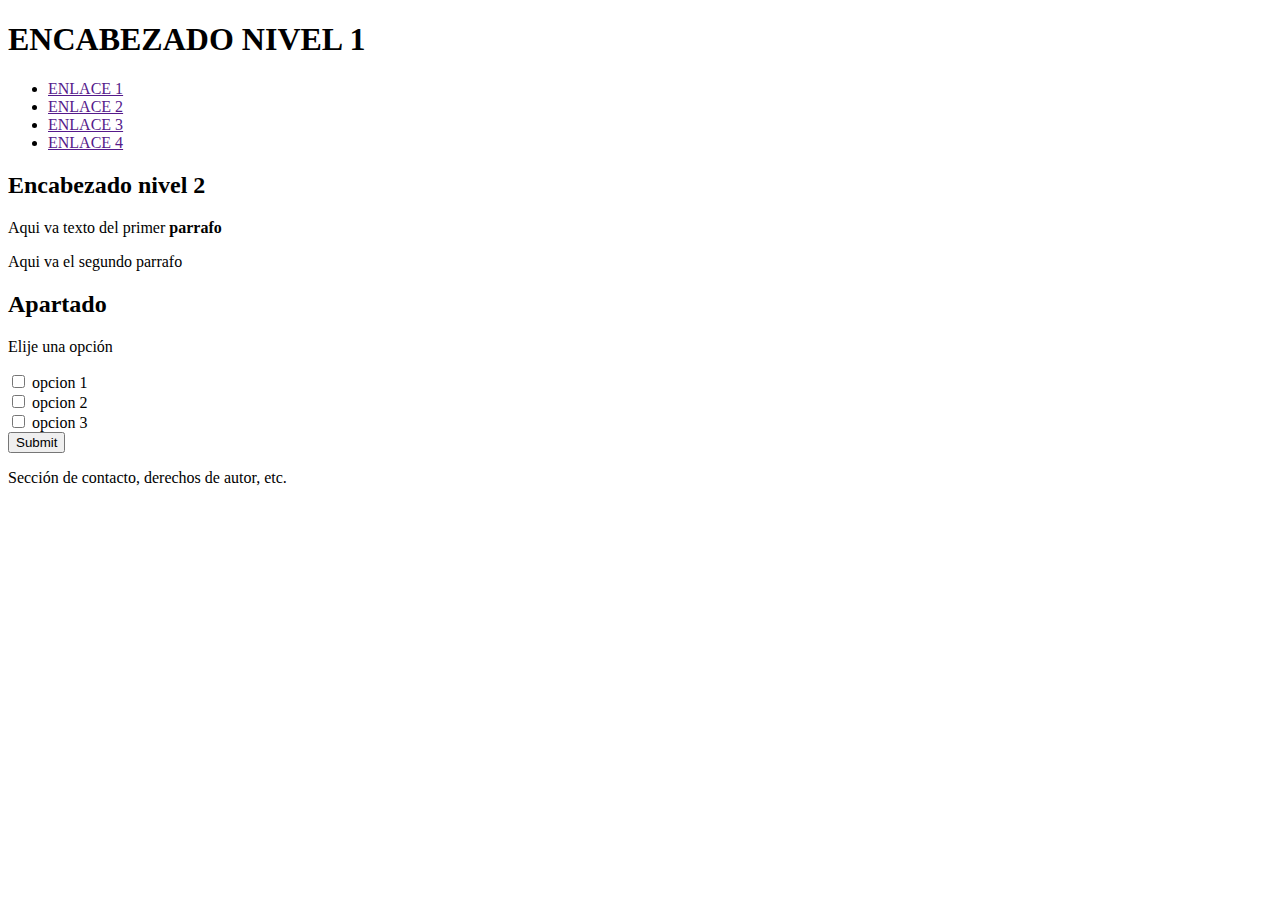
<file: EJERCICIOS/EVALUACION_HTML/index.html>
<!DOCTYPE html>
<html lang="en">
<head>
    <meta charset="UTF-8">
    <meta name="viewport" content="width=device-width, initial-scale=1.0">
    <title>Evaluacion html 😎 </title>
</head>

<body>
    <header> <h1> ENCABEZADO NIVEL 1</h1>
        <nav> 
            <ul> 
                <li><a href="">ENLACE 1</a></li>
                <li><a href="">ENLACE 2</a></li>
                <li><a href="">ENLACE 3</a></li>
                <li><a href="">ENLACE 4</a></li>
            </ul> 
        </nav>
    </header>

    <main>
        <section>
            <h2> Encabezado nivel 2 </h2> 
            <p> Aqui va texto del primer <b>parrafo</b> </p>
            <p> Aqui va el segundo parrafo</p>
        </section>
        <aside> 
            <h2> Apartado </h2>
            <p>Elije una opción </p>
            <input type="checkbox" name="opcion 1"> opcion 1 <br>
            <input type="checkbox" name="opcion 2"> opcion 2 <br>
            <input type="checkbox" name="opcion 3"> opcion 3 <br>
            <input type="submit">
        </aside>     
    </main>
</body>

<footer> 
    <p>Sección de contacto, derechos de autor, etc.</p>
</footer>   
</html>
</file>
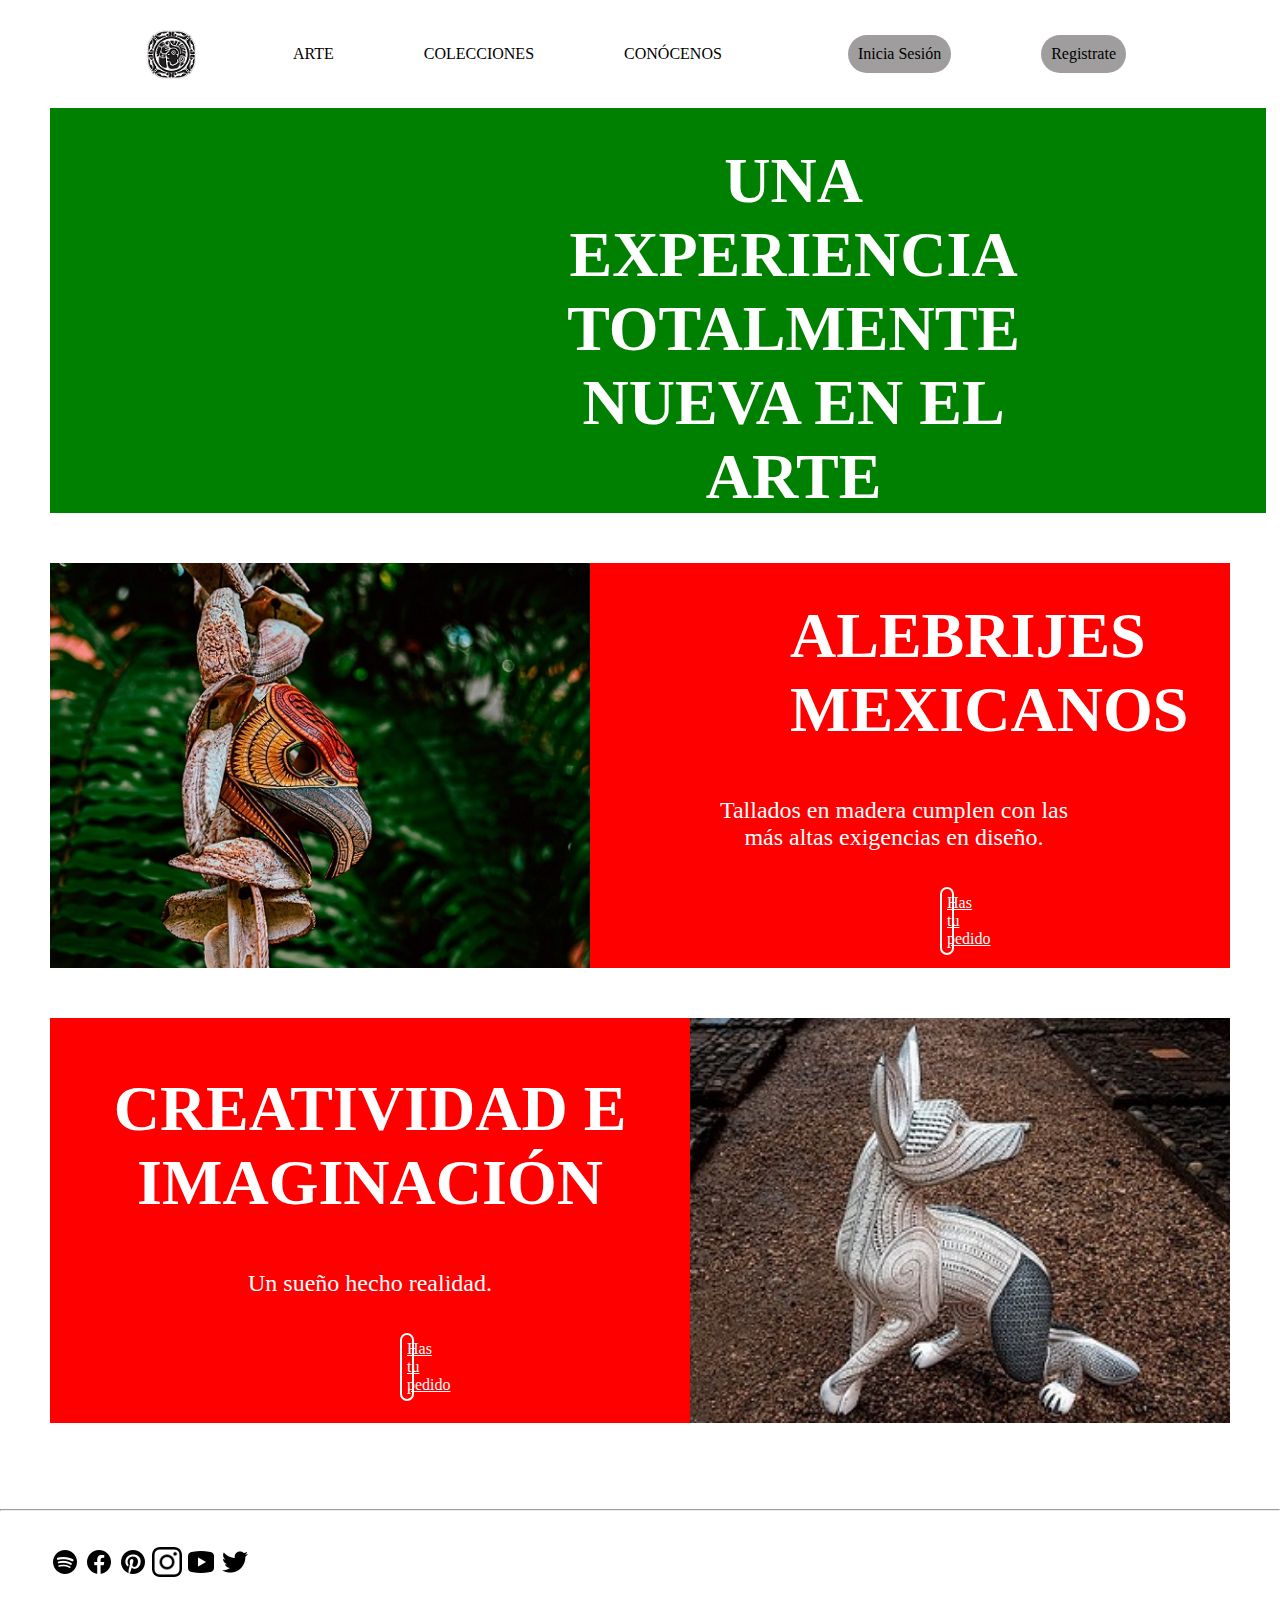
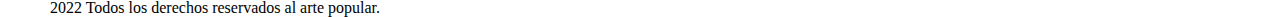
<file: EJERCICIOS/EJERCICIO_FINAL/pagina/PROYECTO FINAL/index.html>
<!DOCTYPE html>
<html lang="en">
<head>
    <meta charset="UTF-8">
    <meta name="viewport" content="width=device-width, initial-scale=1.0">
    <title>PROYECTO FINAL</title>
    <link rel="stylesheet" href="css/estilos.css">
</head>


<body>
    <header>
        <nav>
            <img src="img/logo.png" alt="logo">
            <ul>
                <li>ARTE</li>
                <li>COLECCIONES</li>
                <li>CONÓCENOS</li>
            </ul>
        </nav>    
        <ul class="menu">
            <li>Inicia Sesión</li>
            <li>Registrate</li>
        </ul>
    </header>

    <main>
        <section>
            <div class="sect">
                <div class="formato">
                    <br>
                    <br>
                    <h1>UNA EXPERIENCIA TOTALMENTE NUEVA EN EL ARTE</h1>
                    <br>
                    <br>
                    <p class="p1">Una tradición milenaria nos ha acompañado a tráves de todo este tiempo. <a href="">Aprende más...</a></p>
                </div>
            </div>
        </section>

        <section class="dividido">
            <div class="caja1">    
            </div>
            <div class="sect1">
                <br>
                <br>
                <h1 class="h2">ALEBRIJES MEXICANOS</h1>
                <p class="p2">Tallados en madera cumplen con las más altas exigencias en diseño.</p>
                <br>
                <br>
                <a href=""><p class="boton">Has tu pedido</p></a>
            </div>
        </section>

        <section class="div2">
            <div class="sect2">
                <br>
                <br>
                <br>
                <h1>CREATIVIDAD E IMAGINACIÓN</h1>
                <p class="p3">Un sueño hecho realidad.</p>
                <br>
                <br>
                <a href=""><p class="boton">Has tu pedido</p></a>
            </div>
            <div class="caja2">
            </div>
        </section>
        <br>
        <br>
        <hr>
        <br>
        <br>
        </main>

    <footer>
        <img src="img/spotify.png" alt="spotify">
        <img src="img/facebook.png" alt="facebook">   
        <img src="img/pinterest.png" alt="pinterest">
        <img src="img/instagram.png" alt="instagram">
        <img src="img/youtube.png" alt="youtube">
        <img src="img/twitter.png" alt="twitter">
        <br>
        <br>
        <p>2022 Todos los derechos reservados al arte popular.</p>
    </footer>
    
</body>
</html>
</file>
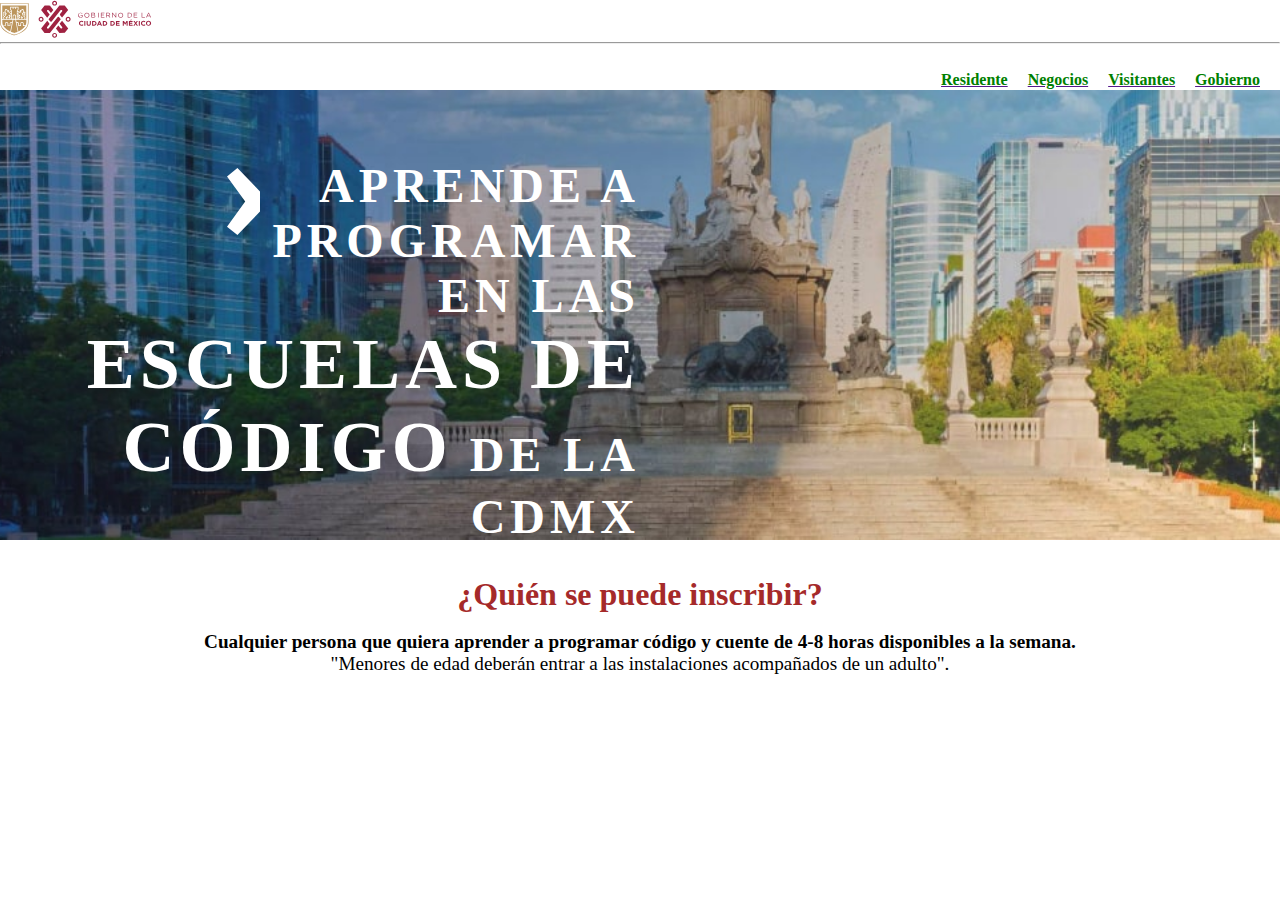
<file: EJERCICIOS/EVALUACION_CSS/PAGINA_ESCUELACOD/Evaluacion CSS/index.html>
<!DOCTYPE html>
<html lang="en">
<head>
    <meta charset="UTF-8">
    <meta name="viewport" content="width=device-width, initial-scale=1.0">
    <title>evaluacion css</title>
    <link rel="stylesheet" href="css/estilos.css" >
  
</head>

<body>
  <header>
    <nav>
      <img src="img/logo.svg.svg" alt="logo">
        <hr>
          <ul class="menu">
            <a href=""><li>Residente</li></a>
            <a href=""><li>Negocios</li></a>
            <a href=""><li>Visitantes</li></a>
            <a href=""><li>Gobierno</li></a>
          </ul>
    </nav>
    
    <div class="cuadro">
      <div class="cuadro1">
        <img src="img/hero-vector.svg" alt="vector">
        <h1> APRENDE A PROGRAMAR EN LAS <span>ESCUELAS DE CÓDIGO</span> DE LA CDMX</h1>
      </div>
      <div class="cuadro1"></div>
    </div>

  <main>
    <section>
      <br>
      <br>
      <h3>¿Quién se puede inscribir?</h3>
      <br>
      <p><b>Cualquier persona que quiera aprender a programar código y cuente de 4-8 horas disponibles a la semana.</b></p>
      <p> "Menores de edad deberán entrar a las instalaciones acompañados de un adulto".</p>
    </section>
  
  </main>  
      
  </header>        


</body>
</html>
</file>
<file: EJERCICIOS/EJERCICIO_FINAL/pagina/PROYECTO FINAL/css/estilos.css>
*{
    margin: 0;
    padding: 0;
}

header{
    width: 95%;
    height: 12vh;
    display: flex;
    justify-content: space-between;
    align-items: center;
}

nav{
    display: flex;
    justify-content: left;
    align-items:center;
}  

nav img{
    margin-right: 90px;
    margin-left: 140px;
    height: 7vh;
}

li{
    margin-right: 90px;
    list-style-type: none;
} 

.menu li{
    background-color: rgba(148, 146, 146, 0.897);
    border-radius: 20px;
    padding: 10px;
}

.menu li:hover{
    background-color: white;
    border: solid 2px black;
    color: black;
}

ul{
    display: flex;
    justify-content: center;
    align-items: center;
}

.menu{
    display: flex;
    justify-content: center;
    align-items: center;
    list-style-type: none;
}

.sect{
    width: 95%;
    height: 45vh;
    background-color: green;
    text-align: center;
    margin-bottom: 50px;
    margin-left: 50px;
    text-align: center;
}

a{
    color: white;
}

h1{
    font-size: 4em;
    color: white;
}

.formato{
    width: 45%;
    height: 40vh;
    margin-left: 470px;
}

.p1{
    font-size: 2em;
    color: white;
    margin-top: 15px;
}

.boton {
    border-radius: 10px;
    padding: 5px;
    margin-right: 350px;
    margin-left: 350px;
    border: solid 2px white;
}

.sect1{
    width: 50%;
    height: 45vh;
    background-color: red;  
    margin-bottom: 50px;
    margin-right: 50px;  
    text-align: center;
}

.caja1{
    width: 50%;
    height: 45vh;
    background: url(../img/tjyma1.jpg);
    background-repeat: no-repeat;
    background-size: cover;
    background-position-x:center;
    margin-bottom: 50px;
    margin-left: 50px;
}  

.dividido{
    display: flex;
    justify-content: center;
    align-items: center;
    width: 100%;
}

.p2{
    font-size: 1.5em;
    color: white;
    margin-top: 50px;
    width: 55%;
    margin-left: 20%;
}

.sect2{
    width: 50%;
    height: 45vh;
    background-color: red;
    margin-bottom: 50px;
    margin-left: 50px;
    text-align: center;
    
}

.caja2{
    width: 50%;
    height: 45vh;
    background: url(../img/tjyma2.jpg); 
    background-repeat: no-repeat;
    background-size: cover;
    background-position-x: center;
    margin-bottom: 50px;
    margin-right: 50px;
}  

.div2{
    display: flex;
    justify-content: center;
    align-items: center;
    width: 100%;
}

.h2{
    width: 50%;
    margin-left: 200px;
}

.p3{
    font-size: 1.5em;
    color: white;
    margin-top: 50px;
    width: 70%;
    margin-left: 15%;
}

footer{
    margin-left: 50px;
}

footer p{
    color: black;
}
</file>
<file: EJERCICIOS/EVALUACION_CSS/PAGINA_ESCUELACOD/Evaluacion CSS/css/estilos.css>
@import url('https://fonts.googleapis.com/css2?family=Fascinate+Inline&family=Foldit:wght@100&family=Happy+Monkey&family=Nova+Oval&family=Rampart+One&display=swap');

*{
    margin: 0;
    padding: 0;
}

header{
    width: 100%;
    height: 50vh;
}

nav{
    width: 100%;
    height: 10vh;
}

.cuadro{
    width: 100%;
    height: 50vh;
    background: url(../img/hero.jpg);
    background-repeat: no-repeat;
    background-size: cover;
    background-position-x: center;
    display: flex;
    justify-content: center;
    align-items: center;
}

.menu{
    display: flex;
    justify-content: right;
    align-items:center;
    height: 8vh;
}

li{
    list-style-type:none;
    margin-right: 20px;
    color: green;
    font-weight: bold ;
}

.cuadro1{
    width: 44%;
    height: 35vh;
}

h1{    
    width: 100%;
    font-size: 3em;
    text-align: right;
    color: white;    
    letter-spacing: 5px;
}

span{
    font-size: 1.5em
}

div img{
    float: left;
    margin-left: 150px;
    margin-top: 10px;
}

h3{
    color: brown;
    text-align: center;
    font-size: 2em;
    margin-bottom: 0%;
}

section p {
    color: black;
    font-size: 1.2em;
    text-align: center;
    margin: auto;
    
}
</file>
